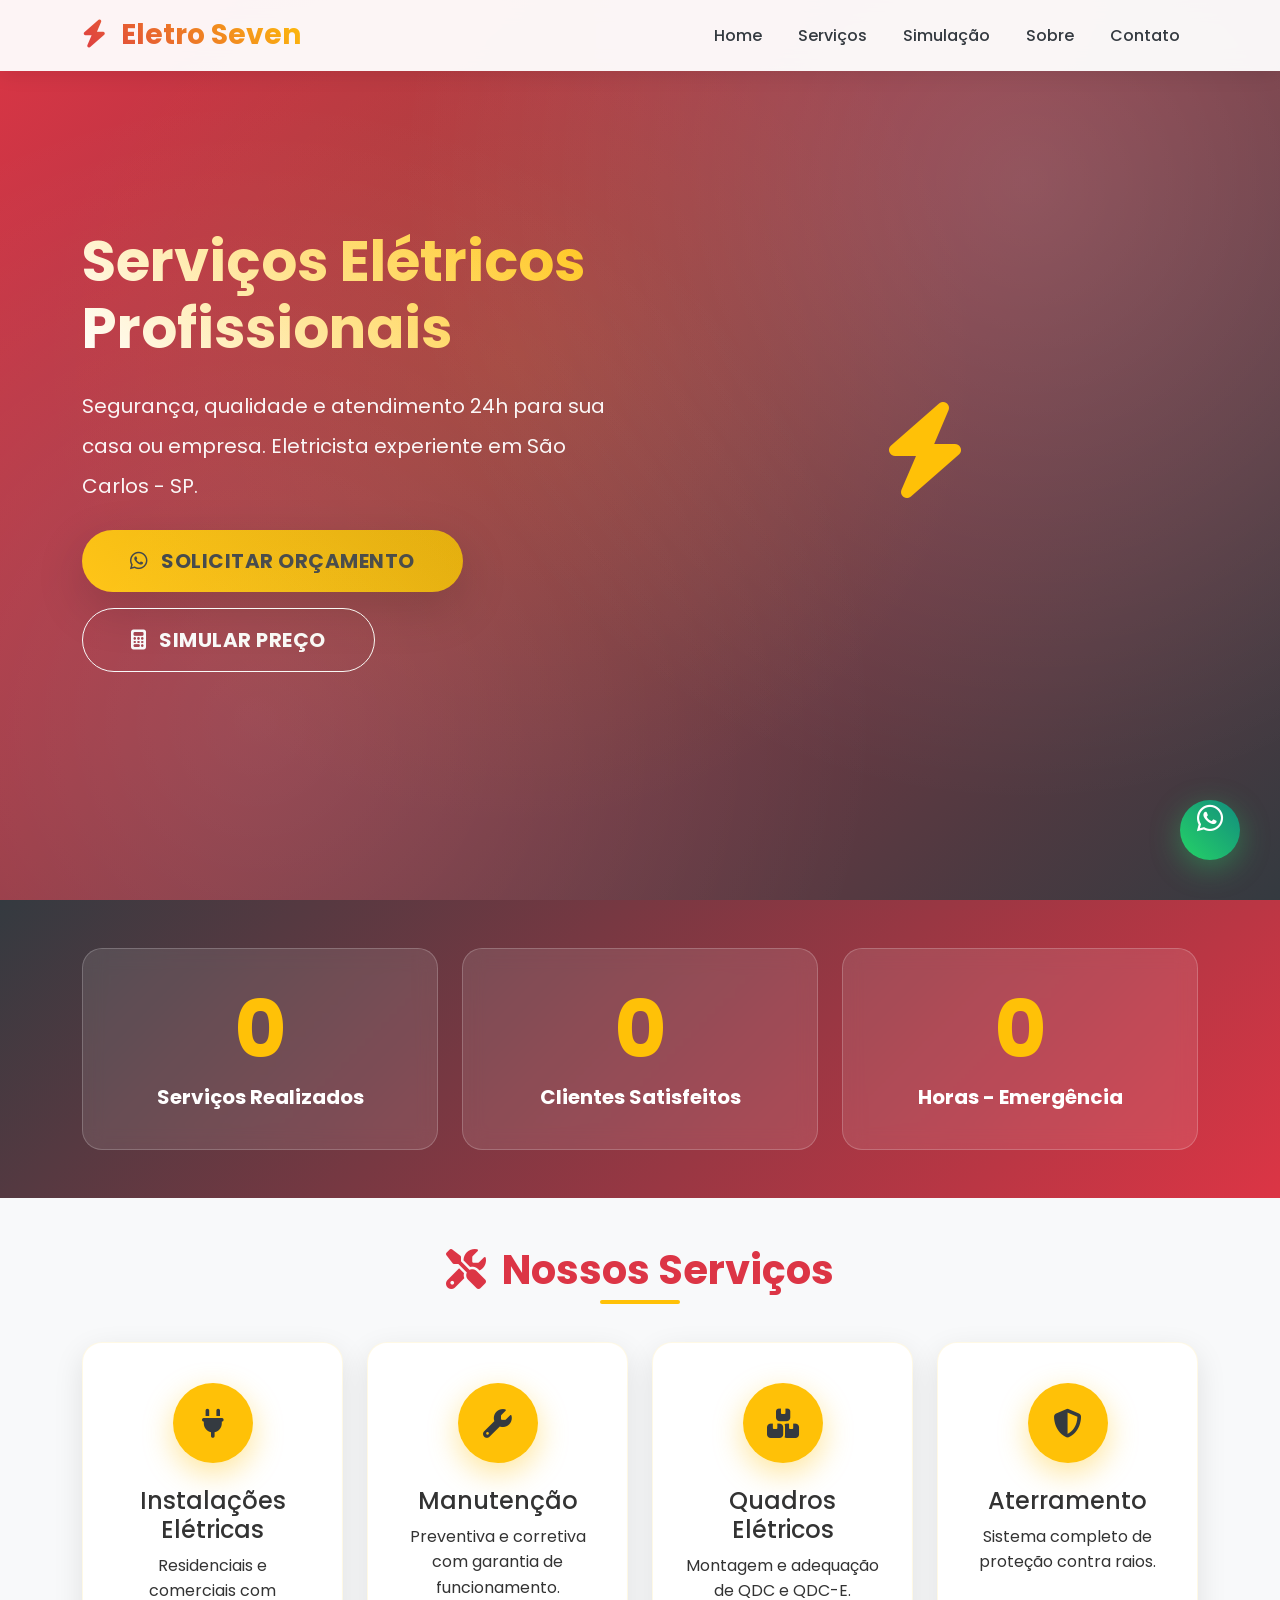
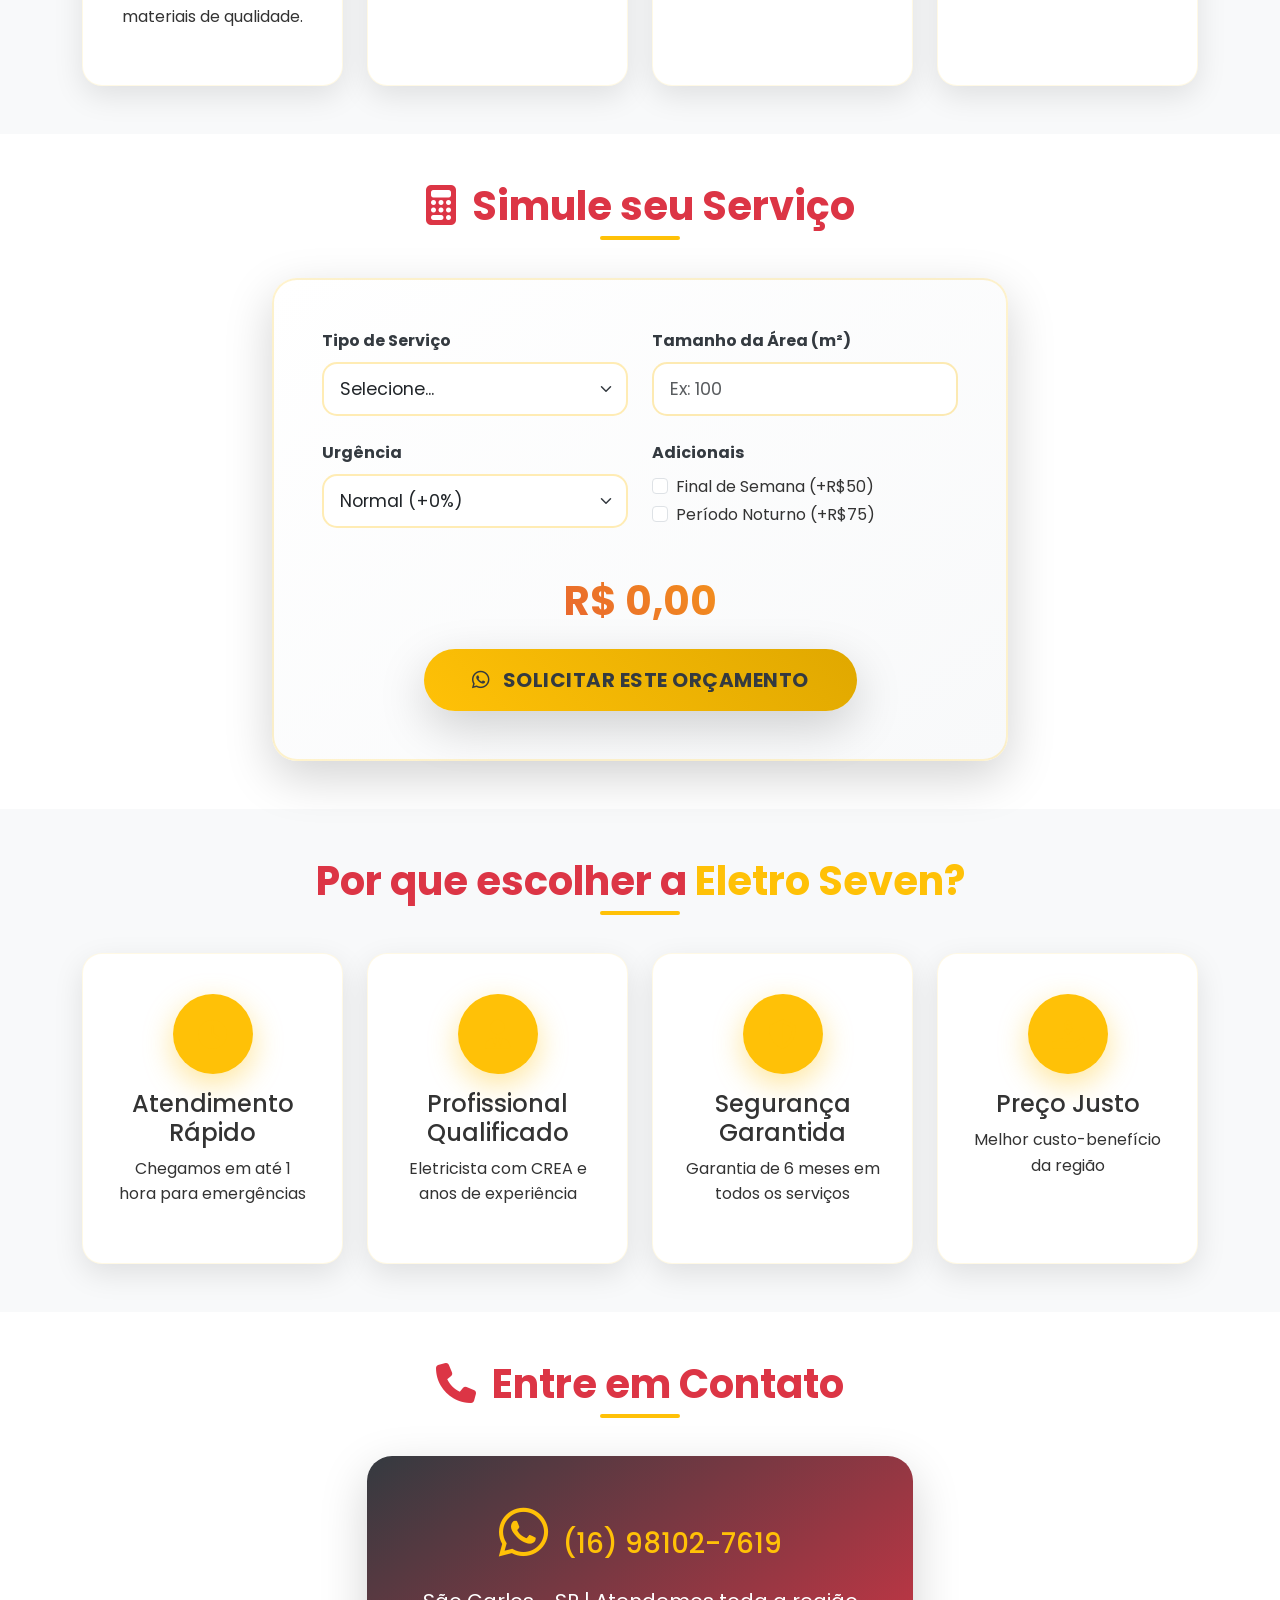
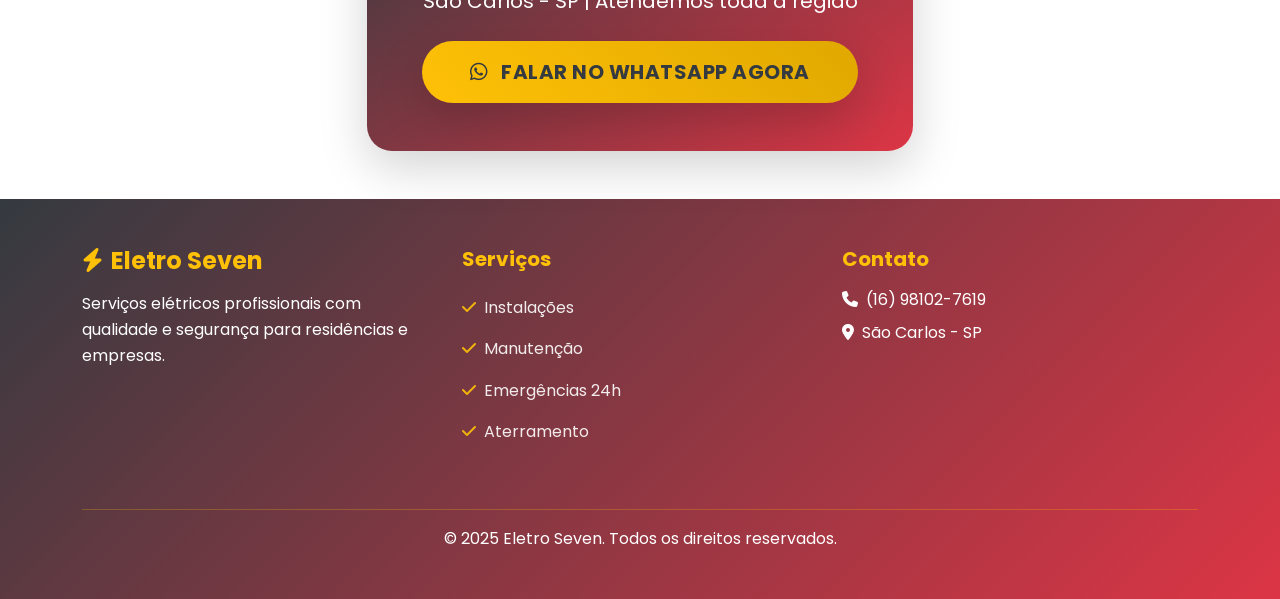
<file: index.html>
<!DOCTYPE html>
<html lang="pt-br">
<head>
    <meta charset="UTF-8">
    <meta name="viewport" content="width=device-width, initial-scale=1.0">
    <title>Eletro Seven - Serviços Elétricos Profissionais</title>
    
    <!-- Bootstrap 5 -->
    <link href="https://cdn.jsdelivr.net/npm/bootstrap@5.3.3/dist/css/bootstrap.min.css" rel="stylesheet">
    <!-- Font Awesome -->
    <link rel="stylesheet" href="https://cdnjs.cloudflare.com/ajax/libs/font-awesome/6.5.1/css/all.min.css">
    <!-- Google Fonts -->
    <link href="https://fonts.googleapis.com/css2?family=Poppins:wght@300;400;500;600;700&display=swap" rel="stylesheet">
    
    <!-- CSS -->
    <link rel="stylesheet" href="css/style.css">
</head>
<body>
    <!-- HEADER -->
    <header class="header fixed-top">
        <nav class="navbar navbar-expand-lg navbar-dark">
            <div class="container">
                <a class="navbar-brand fw-bold fs-3" href="#home">
                    <i class="fas fa-bolt text-warning me-2"></i>
                    Eletro Seven
                </a>
                
                <button class="navbar-toggler" type="button" data-bs-toggle="collapse" data-bs-target="#navbarNav">
                    <span class="navbar-toggler-icon"></span>
                </button>
                
                <div class="collapse navbar-collapse" id="navbarNav">
                    <ul class="navbar-nav ms-auto">
                        <li class="nav-item"><a class="nav-link" href="#home">Home</a></li>
                        <li class="nav-item"><a class="nav-link" href="#servicos">Serviços</a></li>
                        <li class="nav-item"><a class="nav-link" href="#simulacao">Simulação</a></li>
                        <li class="nav-item"><a class="nav-link" href="#sobre">Sobre</a></li>
                        <li class="nav-item"><a class="nav-link" href="#contato">Contato</a></li>
                    </ul>
                </div>
            </div>
        </nav>
    </header>
    

    <!-- HERO -->
    <section id="home" class="hero">
        <div class="container">
            <div class="row align-items-center min-vh-100">
                <div class="col-lg-6">
                    <h1 class="hero-title display-4 fw-bold mb-4">
                        Serviços Elétricos <span class="text-warning">Profissionais</span>
                    </h1>
                    <p class="hero-subtitle fs-5 mb-4 lh-lg">
                        Segurança, qualidade e atendimento 24h para sua casa ou empresa. 
                        Eletricista experiente em São Carlos - SP.
                    </p>
                    <div class="d-flex gap-3 flex-wrap">
                        <a href="https://wa.me/5516981027619" class="btn btn-warning btn-lg px-5 py-3 fw-bold shadow-lg">
                            <i class="fab fa-whatsapp me-2"></i>
                            Solicitar Orçamento
                        </a>
                        <a href="#simulacao" class="btn btn-outline-light btn-lg px-5 py-3 fw-bold">
                            <i class="fas fa-calculator me-2"></i>
                            Simular Preço
                        </a>
                    </div>
                </div>
            <div class="col-lg-6 text-center">
    <div class="hero-animation">
        <i class="fas fa-bolt fa-6x text-warning pulse"></i>
    </div>
</div>
                </div>
            </div>
        </div>
    </section>

    <!-- ESTATÍSTICAS -->
    <section class="stats py-5">
        <div class="container">
            <div class="row text-center g-4">
                <div class="col-md-4">
                    <div class="stat-card">
                        <h2 class="display-1 fw-bold text-warning counter" data-target="500">0</h2>
                        <p class="h5 fw-bold text-white">Serviços Realizados</p>
                    </div>
                </div>
                <div class="col-md-4">
                    <div class="stat-card">
                        <h2 class="display-1 fw-bold text-warning counter" data-target="100">0</h2>
                        <p class="h5 fw-bold text-white">Clientes Satisfeitos</p>
                    </div>
                </div>
                <div class="col-md-4">
                    <div class="stat-card">
                        <h2 class="display-1 fw-bold text-warning counter" data-target="24">0</h2>
                        <p class="h5 fw-bold text-white">Horas - Emergência</p>
                    </div>
                </div>
            </div>
        </div>
    </section>

    <!-- SERVIÇOS -->
    <section id="servicos" class="section py-5 bg-light">
        <div class="container">
            <h2 class="text-center mb-5 fw-bold text-danger fs-1">
                <i class="fas fa-tools me-3"></i>Nossos Serviços
            </h2>
            <div class="row g-4">
                <div class="col-lg-3 col-md-6">
                    <div class="service-card h-100">
                        <div class="service-icon bg-warning">
                            <i class="fas fa-plug"></i>
                        </div>
                        <h4>Instalações Elétricas</h4>
                        <p>Residenciais e comerciais com materiais de qualidade.</p>
                    </div>
                </div>
                <div class="col-lg-3 col-md-6">
                    <div class="service-card h-100">
                        <div class="service-icon bg-warning">
                            <i class="fas fa-wrench"></i>
                        </div>
                        <h4>Manutenção</h4>
                        <p>Preventiva e corretiva com garantia de funcionamento.</p>
                    </div>
                </div>
                <div class="col-lg-3 col-md-6">
                    <div class="service-card h-100">
                        <div class="service-icon bg-warning">
                            <i class="fas fa-boxes"></i>
                        </div>
                        <h4>Quadros Elétricos</h4>
                        <p>Montagem e adequação de QDC e QDC-E.</p>
                    </div>
                </div>
                <div class="col-lg-3 col-md-6">
                    <div class="service-card h-100">
                        <div class="service-icon bg-warning">
                            <i class="fas fa-shield-alt"></i>
                        </div>
                        <h4>Aterramento</h4>
                        <p>Sistema completo de proteção contra raios.</p>
                    </div>
                </div>
            </div>
        </div>
    </section>

    <!-- SIMULAÇÃO DE SERVIÇO -->
    <section id="simulacao" class="section py-5 bg-white">
        <div class="container">
            <h2 class="text-center mb-5 fw-bold text-danger fs-1">
                <i class="fas fa-calculator me-3"></i>Simule seu Serviço
            </h2>
            <div class="row justify-content-center">
                <div class="col-lg-8">
                    <div class="simulacao-card shadow-lg p-5">
                        <form id="simulacaoForm">
                            <div class="row g-4">
                                <div class="col-md-6">
                                    <label class="form-label fw-bold">Tipo de Serviço</label>
                                    <select class="form-select" id="tipoServico">
                                        <option value="0">Selecione...</option>
                                        <option value="150" data-name="Instalação Elétrica Residencial">Instalação Residencial</option>
                                        <option value="200" data-name="Instalação Elétrica Comercial">Instalação Comercial</option>
                                        <option value="80" data-name="Manutenção Preventiva">Manutenção Preventiva</option>
                                        <option value="120" data-name="Manutenção Corretiva">Manutenção Corretiva</option>
                                        <option value="300" data-name="Quadro de Distribuição">Quadro de Distribuição</option>
                                        <option value="250" data-name="Aterramento Completo">Aterramento Completo</option>
                                    </select>
                                </div>
                                <div class="col-md-6">
                                    <label class="form-label fw-bold">Tamanho da Área (m²)</label>
                                    <input type="number" class="form-control" id="area" min="1" max="1000" placeholder="Ex: 100">
                                </div>
                                <div class="col-md-6">
                                    <label class="form-label fw-bold">Urgência</label>
                                    <select class="form-select" id="urgencia">
                                        <option value="1">Normal (+0%)</option>
                                        <option value="1.5">Urgente (+50%)</option>
                                        <option value="2">Emergência (+100%)</option>
                                    </select>
                                </div>
                                <div class="col-md-6">
                                    <label class="form-label fw-bold">Adicionais</label>
                                    <div class="form-check">
                                        <input class="form-check-input" type="checkbox" id="finsemana" value="50">
                                        <label class="form-check-label">Final de Semana (+R$50)</label>
                                    </div>
                                    <div class="form-check">
                                        <input class="form-check-input" type="checkbox" id="noite" value="75">
                                        <label class="form-check-label">Período Noturno (+R$75)</label>
                                    </div>
                                </div>
                            </div>
                            <div class="text-center mt-5">
                                <h3 class="valor-total text-danger fw-bold fs-1 mb-4" id="valorTotal">R$ 0,00</h3>
                                <button type="submit" class="btn btn-warning btn-lg px-5 py-3 fw-bold shadow-lg">
                                    <i class="fab fa-whatsapp me-2"></i>
                                    Solicitar este Orçamento
                                </button>
                            </div>
                        </form>
                    </div>
                </div>
            </div>
        </div>
    </section>

    <!-- DIFERENCIAIS -->
    <section class="section py-5 bg-light">
        <div class="container">
            <h2 class="text-center mb-5 fw-bold text-danger fs-1">
                Por que escolher a <span class="text-warning">Eletro Seven?</span>
            </h2>
            <div class="row g-4 text-center">
                <div class="col-lg-3 col-md-6">
                    <div class="diferencial-card">
                        <i class="fas fa-clock fa-3x text-warning mb-3"></i>
                        <h4>Atendimento Rápido</h4>
                        <p>Chegamos em até 1 hora para emergências</p>
                    </div>
                </div>
                <div class="col-lg-3 col-md-6">
                    <div class="diferencial-card">
                        <i class="fas fa-user-tie fa-3x text-warning mb-3"></i>
                        <h4>Profissional Qualificado</h4>
                        <p>Eletricista com CREA e anos de experiência</p>
                    </div>
                </div>
                <div class="col-lg-3 col-md-6">
                    <div class="diferencial-card">
                        <i class="fas fa-shield-alt fa-3x text-warning mb-3"></i>
                        <h4>Segurança Garantida</h4>
                        <p>Garantia de 6 meses em todos os serviços</p>
                    </div>
                </div>
                <div class="col-lg-3 col-md-6">
                    <div class="diferencial-card">
                        <i class="fas fa-hand-holding-usd fa-3x text-warning mb-3"></i>
                        <h4>Preço Justo</h4>
                        <p>Melhor custo-benefício da região</p>
                    </div>
                </div>
            </div>
        </div>
    </section>

    <!-- CONTATO -->
    <section id="contato" class="section py-5 text-center">
        <div class="container">
            <h2 class="mb-5 fw-bold text-danger fs-1">
                <i class="fas fa-phone me-3"></i>Entre em Contato
            </h2>
            <div class="row justify-content-center">
                <div class="col-lg-6">
                    <div class="contact-card shadow-lg p-5">
                        <h3 class="text-warning mb-4">
                            <i class="fab fa-whatsapp fa-2x me-2"></i>
                            (16) 98102-7619
                        </h3>
                        <p class="fs-5 text-white mb-4">São Carlos - SP | Atendemos toda a região</p>
                        <a href="https://wa.me/5516981027619" class="btn btn-warning btn-lg px-5 py-3 fw-bold shadow-lg">
                            <i class="fab fa-whatsapp me-2"></i>
                            Falar no WhatsApp Agora
                        </a>
                    </div>
                </div>
            </div>
        </div>
    </section>

    <!-- FOOTER -->
    <footer class="footer py-5">
        <div class="container">
            <div class="row">
                <div class="col-lg-4 mb-4">
                    <h4 class="fw-bold text-warning mb-3">
                        <i class="fas fa-bolt me-2"></i>Eletro Seven
                    </h4>
                    <p class="text-white">Serviços elétricos profissionais com qualidade e segurança para residências e empresas.</p>
                </div>
                <div class="col-lg-4 mb-4">
                    <h5 class="fw-bold text-warning mb-3">Serviços</h5>
                    <ul class="list-unstyled">
                        <li><i class="fas fa-check text-warning me-2"></i>Instalações</li>
                        <li><i class="fas fa-check text-warning me-2"></i>Manutenção</li>
                        <li><i class="fas fa-check text-warning me-2"></i>Emergências 24h</li>
                        <li><i class="fas fa-check text-warning me-2"></i>Aterramento</li>
                    </ul>
                </div>
                <div class="col-lg-4 mb-4">
                    <h5 class="fw-bold text-warning mb-3">Contato</h5>
                    <p class="text-white mb-2">
                        <i class="fas fa-phone me-2"></i>(16) 98102-7619
                    </p>
                    <p class="text-white">
                        <i class="fas fa-map-marker-alt me-2"></i>São Carlos - SP
                    </p>
                </div>
            </div>
            <hr class="border-warning">
            <div class="text-center">
                <p class="text-white mb-0">&copy; 2025 Eletro Seven. Todos os direitos reservados.</p>
            </div>
        </div>
    </footer>

    <!-- WHATSAPP FLOATING BUTTON -->
    <a href="https://wa.me/5516981027619" class="whatsapp-float" target="_blank">
        <i class="fab fa-whatsapp"></i>
        <span>WhatsApp</span>
    </a>

    <!-- Bootstrap JS -->
    <script src="https://cdn.jsdelivr.net/npm/bootstrap@5.3.3/dist/js/bootstrap.bundle.min.js"></script>
    <!-- Custom JS -->
    <script src="js/script.js"></script>
</body>
</html>
</file>
<file: css/style.css>
/* ============================================
   ELETRO SEVEN - ESTILOS COMPLETOS
   ============================================ */

/* RESET E FONTES */
* {
    margin: 0;
    padding: 0;
    box-sizing: border-box;
}

body {
    font-family: 'Poppins', sans-serif;
    line-height: 1.6;
    color: #333;
    overflow-x: hidden;
}

body.loaded {
    opacity: 1;
}

/* CORES PRINCIPAIS */
:root {
    --vermelho: #dc3545;
    --branco: #ffffff;
    --amarelo: #ffc107;
    --amarelo-escuro: #e0a800;
    --cinza-claro: #f8f9fa;
    --cinza-escuro: #343a40;
    --sombra: 0 10px 30px rgba(0,0,0,0.1);
}

/* ============================================
   HEADER
   ============================================ */
.header {
    background: rgba(255, 255, 255, 0.95) !important;
    backdrop-filter: blur(10px);
    box-shadow: var(--sombra);
    transition: all 0.3s ease;
    z-index: 1000;
}

.navbar-brand {
    background: linear-gradient(45deg, var(--vermelho), var(--amarelo));
    -webkit-background-clip: text;
    -webkit-text-fill-color: transparent;
    background-clip: text;
    font-weight: 700;
}

.nav-link {
    font-weight: 500 !important;
    margin: 0 10px;
    color: var(--cinza-escuro) !important;
    transition: all 0.3s ease;
    position: relative;
}

.nav-link::after {
    content: '';
    position: absolute;
    width: 0;
    height: 2px;
    bottom: -5px;
    left: 50%;
    background: var(--amarelo);
    transition: all 0.3s ease;
}

.nav-link:hover::after {
    width: 100%;
    left: 0;
}

.nav-link:hover {
    color: var(--amarelo) !important;
    transform: translateY(-2px);
}

/* ============================================
   HERO SECTION
   ============================================ */
.hero {
    background: linear-gradient(135deg, var(--vermelho) 0%, var(--cinza-escuro) 100%);
    color: var(--branco);
    position: relative;
    overflow: hidden;
    min-height: 100vh;
    display: flex;
    align-items: center;
}

.hero::before {
    content: '';
    position: absolute;
    top: 0;
    left: 0;
    right: 0;
    bottom: 0;
    background: 
        radial-gradient(circle at 20% 80%, rgba(255,255,255,0.1) 0%, transparent 50%),
        radial-gradient(circle at 80% 20%, rgba(255,255,255,0.15) 0%, transparent 50%),
        radial-gradient(circle at 40% 40%, rgba(255,193,7,0.1) 0%, transparent 50%);
}

.hero-title {
    background: linear-gradient(45deg, var(--branco), var(--amarelo));
    -webkit-background-clip: text;
    -webkit-text-fill-color: transparent;
    background-clip: text;
    animation: glow 2s ease-in-out infinite alternate;
}

@keyframes glow {
    from { filter: drop-shadow(0 0 10px rgba(255,193,7,0.5)); }
    to { filter: drop-shadow(0 0 20px rgba(255,193,7,0.8)); }
}

.hero-subtitle {
    font-size: 1.3rem;
    opacity: 0.95;
}

.hero-animation {
    position: relative;
}

.pulse {
    animation: pulse 2s infinite;
}

@keyframes pulse {
    0% { transform: scale(1); }
    50% { transform: scale(1.1); }
    100% { transform: scale(1); }
}

/* ============================================
   ESTATÍSTICAS
   ============================================ */
.stats {
    background: linear-gradient(135deg, var(--cinza-escuro), var(--vermelho));
    position: relative;
}

.stat-card {
    background: rgba(255,255,255,0.1);
    backdrop-filter: blur(10px);
    border-radius: 20px;
    padding: 2rem;
    border: 1px solid rgba(255,255,255,0.2);
    transition: all 0.3s ease;
    cursor: pointer;
}

.stat-card:hover {
    transform: translateY(-10px);
    background: rgba(255,255,255,0.2);
    box-shadow: 0 20px 40px rgba(0,0,0,0.2);
}

/* ============================================
   SEÇÕES GERAIS
   ============================================ */
.section {
    padding: 5rem 0;
}

.section h2 {
    position: relative;
    margin-bottom: 3rem;
}

.section h2::after {
    content: '';
    position: absolute;
    bottom: -10px;
    left: 50%;
    transform: translateX(-50%);
    width: 80px;
    height: 4px;
    background: var(--amarelo);
    border-radius: 2px;
}

/* ============================================
   CARDS DE SERVIÇO
   ============================================ */
.service-card, .diferencial-card {
    background: var(--branco);
    border-radius: 20px;
    padding: 2.5rem 2rem;
    text-align: center;
    box-shadow: var(--sombra);
    transition: all 0.4s cubic-bezier(0.175, 0.885, 0.32, 1.275);
    border: 1px solid rgba(255,193,7,0.1);
    height: 100%;
}

.service-card:hover, .diferencial-card:hover {
    transform: translateY(-15px) scale(1.03);
    box-shadow: 0 25px 50px rgba(0,0,0,0.15);
    border-color: var(--amarelo);
}

.service-icon, .diferencial-card i {
    width: 80px;
    height: 80px;
    background: var(--amarelo);
    border-radius: 50%;
    display: flex;
    align-items: center;
    justify-content: center;
    font-size: 1.8rem;
    color: var(--cinza-escuro);
    margin: 0 auto 1.5rem;
    box-shadow: 0 10px 30px rgba(255,193,7,0.4);
    transition: all 0.3s ease;
}

.service-card:hover .service-icon {
    transform: rotate(360deg) scale(1.1);
    box-shadow: 0 15px 40px rgba(255,193,7,0.6);
}

/* ============================================
   SIMULAÇÃO DE ORÇAMENTO
   ============================================ */
.simulacao-card {
    background: linear-gradient(145deg, var(--branco), var(--cinza-claro));
    border-radius: 25px;
    border: 2px solid rgba(255,193,7,0.2);
    box-shadow: 0 20px 60px rgba(0,0,0,0.1);
    transition: all 0.3s ease;
}

.simulacao-card:hover {
    border-color: var(--amarelo);
    box-shadow: 0 25px 80px rgba(0,0,0,0.15);
}

.valor-total {
    background: linear-gradient(45deg, var(--vermelho), var(--amarelo));
    -webkit-background-clip: text;
    -webkit-text-fill-color: transparent;
    background-clip: text;
    transition: all 0.3s ease;
}

.form-label {
    color: var(--cinza-escuro);
    font-weight: 600;
}

.form-select, .form-control {
    border-radius: 15px;
    border: 2px solid rgba(255,193,7,0.3);
    padding: 0.75rem 1rem;
    font-size: 1.1rem;
    transition: all 0.3s ease;
}

.form-select:focus, .form-control:focus {
    border-color: var(--amarelo);
    box-shadow: 0 0 0 0.2rem rgba(255,193,7,0.25);
}

/* ============================================
   CONTACT CARD
   ============================================ */
.contact-card {
    background: linear-gradient(145deg, var(--cinza-escuro), var(--vermelho));
    border-radius: 25px;
    color: var(--branco);
    backdrop-filter: blur(10px);
}

/* ============================================
   FOOTER
   ============================================ */
.footer {
    background: linear-gradient(135deg, var(--cinza-escuro), var(--vermelho));
    color: var(--branco);
}

.footer h4, .footer h5 {
    color: var(--amarelo);
}

.footer ul li {
    padding: 0.5rem 0;
    opacity: 0.9;
    transition: opacity 0.3s ease;
}

.footer ul li:hover {
    opacity: 1;
    padding-left: 1rem;
}

.footer-bottom {
    border-top: 1px solid rgba(255,255,255,0.1);
    margin-top: 2rem;
    padding-top: 2rem;
}

/* ============================================
   WHATSAPP FLOATING BUTTON
   ============================================ */
.whatsapp-float {
    position: fixed;
    width: 60px;
    height: 60px;
    bottom: 40px;
    right: 40px;
    background: linear-gradient(45deg, #25d366, #128c7e);
    color: white;
    border-radius: 50px;
    text-align: center;
    font-size: 30px;
    box-shadow: 0 8px 30px rgba(37, 211, 102, 0.4);
    z-index: 1000;
    display: flex;
    flex-direction: column;
    align-items: center;
    justify-content: center;
    gap: 5px;
    transition: all 0.3s cubic-bezier(0.68, -0.55, 0.265, 1.55);
    text-decoration: none;
}

.whatsapp-float:hover {
    transform: translateY(-5px) scale(1.1);
    box-shadow: 0 12px 40px rgba(37, 211, 102, 0.6);
}

.whatsapp-float span {
    font-size: 12px;
    font-weight: 600;
    opacity: 0;
    transform: translateX(-100%);
    transition: all 0.3s ease;
    white-space: nowrap;
}

/* ============================================
   PARTICULAS (OPCIONAL)
   ============================================ */
.particle {
    position: absolute;
    width: 4px;
    height: 4px;
    background: rgba(255,255,255,0.5);
    border-radius: 50%;
    animation: float 6s ease-in-out infinite;
}

@keyframes float {
    0%, 100% { transform: translateY(0px) rotate(0deg); }
    50% { transform: translateY(-20px) rotate(180deg); }
}

/* ============================================
   BOTÕES
   ============================================ */
.btn {
    border-radius: 50px;
    font-weight: 600;
    padding: 0.8rem 2rem;
    transition: all 0.3s ease;
    text-transform: uppercase;
    letter-spacing: 0.5px;
}

.btn-warning {
    background: linear-gradient(45deg, var(--amarelo), var(--amarelo-escuro));
    border: none;
    color: var(--cinza-escuro);
}

.btn-warning:hover {
    transform: translateY(-3px);
    box-shadow: 0 10px 25px rgba(255,193,7,0.4);
    color: var(--cinza-escuro);
}

.btn-outline-light:hover {
    background: var(--amarelo);
    border-color: var(--amarelo);
    color: var(--cinza-escuro);
}

/* ============================================
   RESPONSIVO
   ============================================ */
@media (max-width: 768px) {
    .hero-title {
        font-size: 2.5rem;
    }
    
    .hero-subtitle {
        font-size: 1.1rem;
    }
    
    .section {
        padding: 3rem 0;
    }
    
    .whatsapp-float {
        width: 55px;
        height: 55px;
        bottom: 20px;
        right: 20px;
    }
    
    .whatsapp-float span {
        display: none;
    }
    
    .stats .display-1 {
        font-size: 3rem;
    }
}

@media (max-width: 576px) {
    .hero-title {
        font-size: 2rem;
    }
    
    .service-card, .diferencial-card {
        padding: 2rem 1.5rem;
    }
}

/* ============================================
   ANIMATIONS (Animate.css custom)
   ============================================ */
@keyframes fadeInUp {
    from {
        opacity: 0;
        transform: translateY(30px);
    }
    to {
        opacity: 1;
        transform: translateY(0);
    }
}

.animate__animated {
    animation-duration: 0.8s;
}

.animate__fadeInUp {
    animation-name: fadeInUp;
}

/* SCROLLBAR CUSTOM */
::-webkit-scrollbar {
    width: 8px;
}

::-webkit-scrollbar-track {
    background: var(--cinza-claro);
}

::-webkit-scrollbar-thumb {
    background: var(--amarelo);
    border-radius: 4px;
}

::-webkit-scrollbar-thumb:hover {
    background: var(--amarelo-escuro);
}

/* ============================================
   LOADING
   ============================================ */
body:not(.loaded) {
    opacity: 0;
    transition: opacity 0.3s ease;
}
</file>
